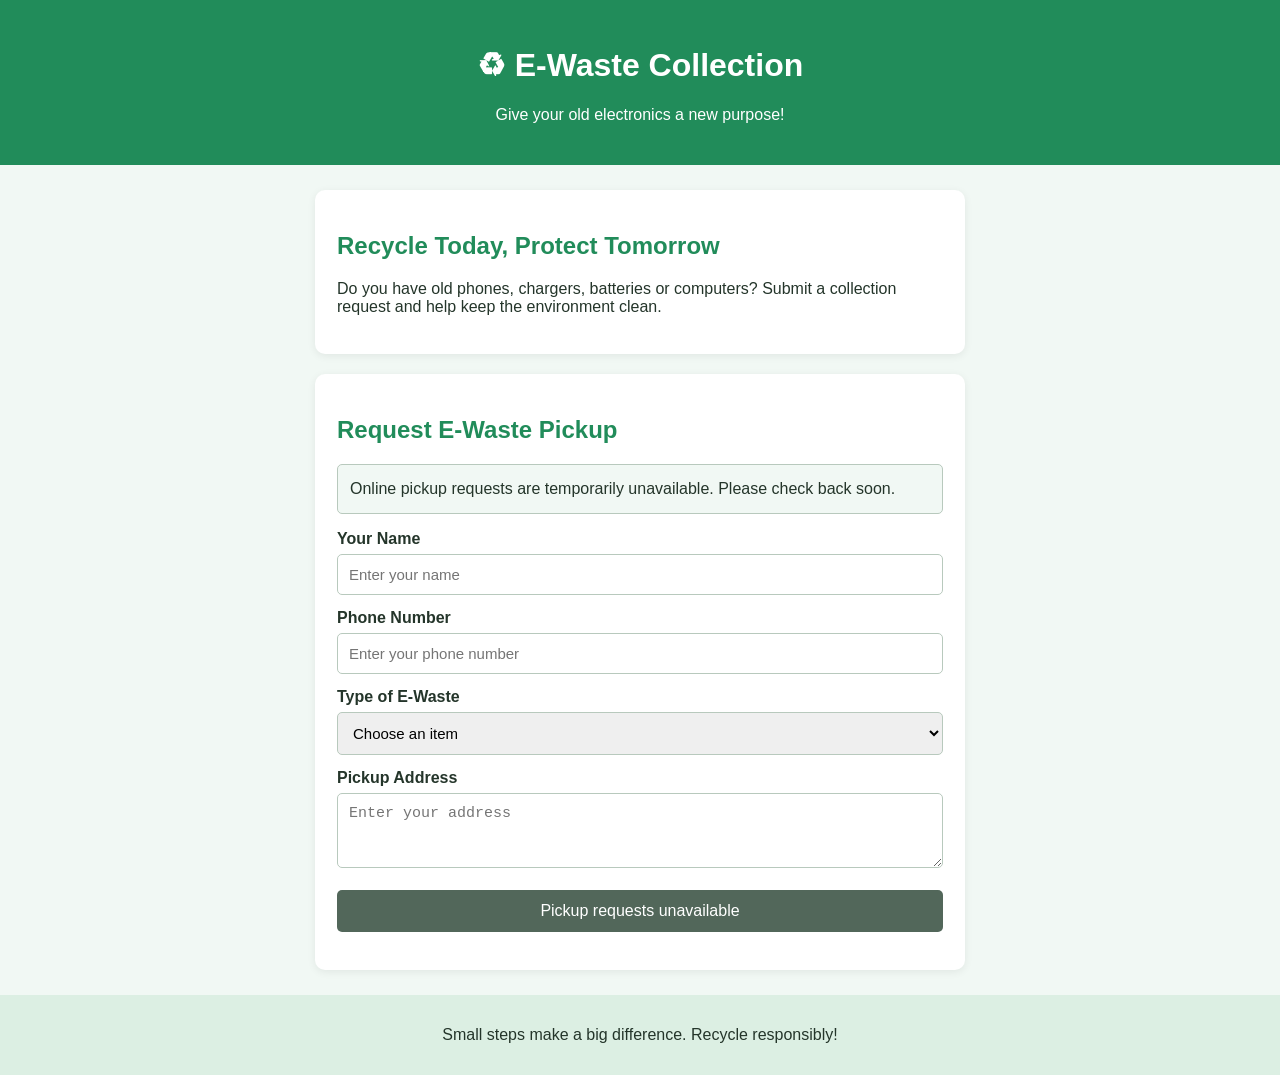
<file: index.html>
<!DOCTYPE html>
<html lang="en">
<head>
    <meta charset="UTF-8">
    <meta name="viewport" content="width=device-width, initial-scale=1">
    <title>E-Waste Collection</title>
    <link rel="stylesheet" href="bhca.css">
</head>
<body>

    <header>
        <h1>♻ E-Waste Collection</h1>
        <p>Give your old electronics a new purpose!</p>
    </header>

    <main>
        <section class="intro">
            <h2>Recycle Today, Protect Tomorrow</h2>
            <p>
                Do you have old phones, chargers,
                batteries or computers?
                Submit a collection request and
                help keep the environment clean.
            </p>
        </section>

        <section class="form-box">
            <h2>Request E-Waste Pickup</h2>
            <p id="pickup-status">Online pickup requests are temporarily unavailable. Please check back soon.</p>

            <form id="pickupForm" aria-describedby="pickup-status">

                <label for="name">Your Name</label>
                <input type="text" id="name" name="name" autocomplete="name"
                placeholder="Enter your name" required>

                <label for="phone">Phone Number</label>
                <input type="tel" id="phone" name="phone" autocomplete="tel"
                placeholder="Enter your phone number" required>

                <label for="item">Type of E-Waste</label>
                <select id="item" name="item" required>
                    <option value="">Choose an item</option>
                    <option>Mobile Phone</option>
                    <option>Laptop / Computer</option>
                    <option>Charger / Cables</option>
                    <option>Battery</option>
                    <option>Other Electronics</option>
                </select>

                <label for="address">Pickup Address</label>
                <textarea id="address" name="address" autocomplete="street-address"
                placeholder="Enter your address"
                required></textarea>

                <button type="submit" disabled>
                    Pickup requests unavailable
                </button>

            </form>

            <p id="message" role="status" aria-live="polite"></p>
        </section>
    </main>

    <footer>
        <p>Small steps make a big difference.
        Recycle responsibly!</p>
    </footer>

    <script src="bhca.js"></script>

</body>
</html>
</file>
<file: bhca.css>
body {
    font-family: Arial, sans-serif;
    margin: 0;
    background-color: #f1f8f4;
    color: #24352a;
}

header {
    background-color: #218c5a;
    color: white;
    text-align: center;
    padding: 25px;
}

main {
    width: 90%;
    max-width: 650px;
    margin: 25px auto;
}

.intro, .form-box {
    background-color: white;
    padding: 22px;
    margin-bottom: 20px;
    border-radius: 10px;
    box-shadow: 0 2px 8px #00000012;
}

h2 {
    color: #218c5a;
}

label {
    display: block;
    margin-top: 14px;
    margin-bottom: 6px;
    font-weight: bold;
}

input, select, textarea {
    width: 100%;
    box-sizing: border-box;
    padding: 11px;
    border: 1px solid #b8c9bd;
    border-radius: 5px;
    font-size: 15px;
}

textarea {
    min-height: 75px;
}

button {
    width: 100%;
    margin-top: 18px;
    padding: 12px;
    border: none;
    border-radius: 5px;
    background-color: #218c5a;
    color: white;
    font-size: 16px;
    cursor: pointer;
}

button:hover:not(:disabled) {
    background-color: #176b43;
}

button:disabled {
    background-color: #52675a;
    cursor: not-allowed;
}

#pickup-status {
    padding: 12px;
    border: 1px solid #b8c9bd;
    border-radius: 5px;
    background-color: #f1f8f4;
    line-height: 1.5;
}

#message {
    color: #176b43;
    font-weight: bold;
    text-align: center;
}

footer {
    background-color: #dcefe3;
    text-align: center;
    padding: 15px;
}
</file>
